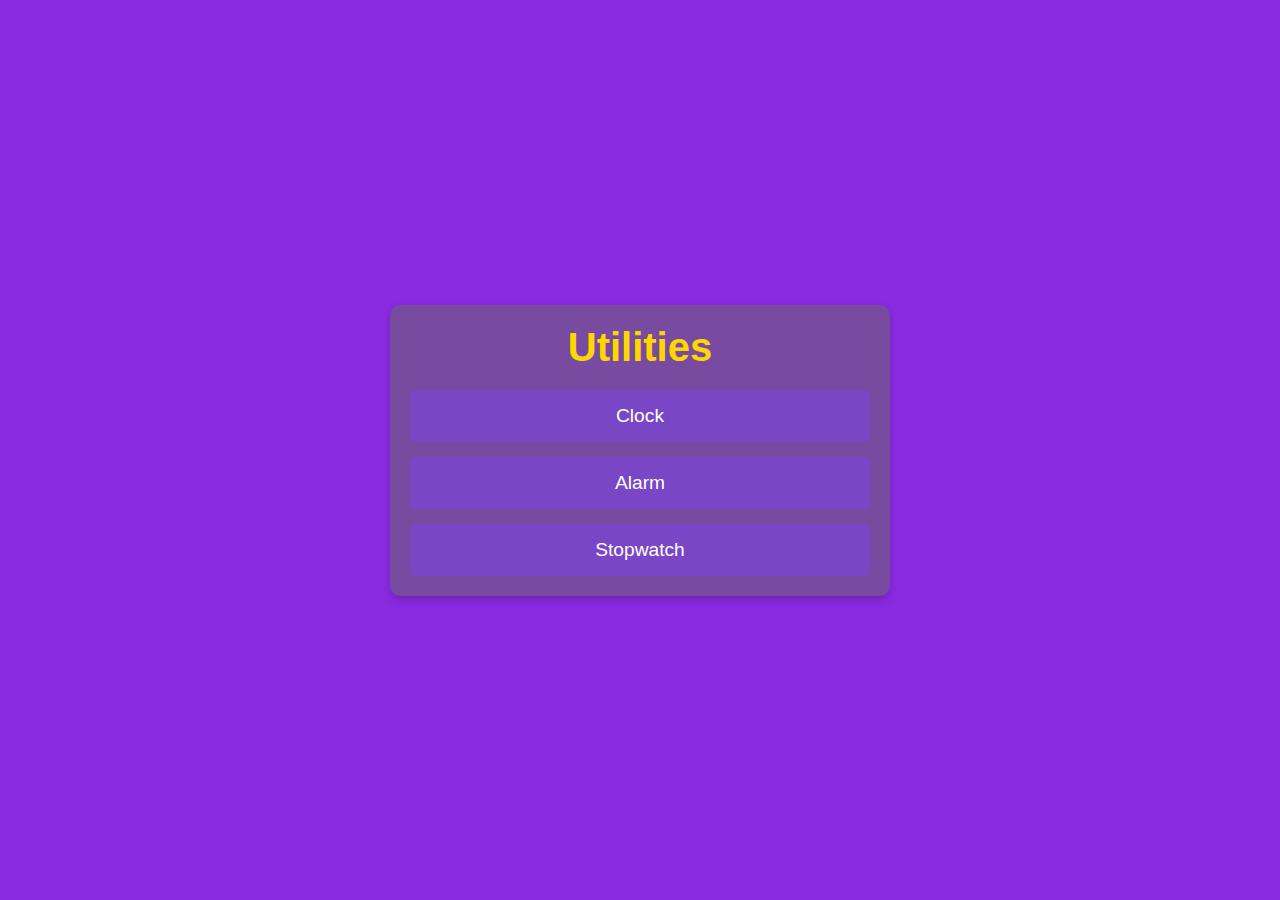
<file: index.html>
<!DOCTYPE html>
<html lang="en">
<head>
    <meta charset="UTF-8">
    <meta name="viewport" content="width=device-width, initial-scale=1.0">
    <title>Utilities</title>
    <link rel="stylesheet" href="index.css">
</head>
<body>
    <div class="container">
        <h1>Utilities</h1>
        <div class="links">
            <a href="clock.html" class="button">Clock</a>
            <a href="alarm.html" class="button">Alarm</a>
            <a href="stopwatch.html" class="button">Stopwatch</a>
        </div>
    </div>
</body>
</html>
</file>
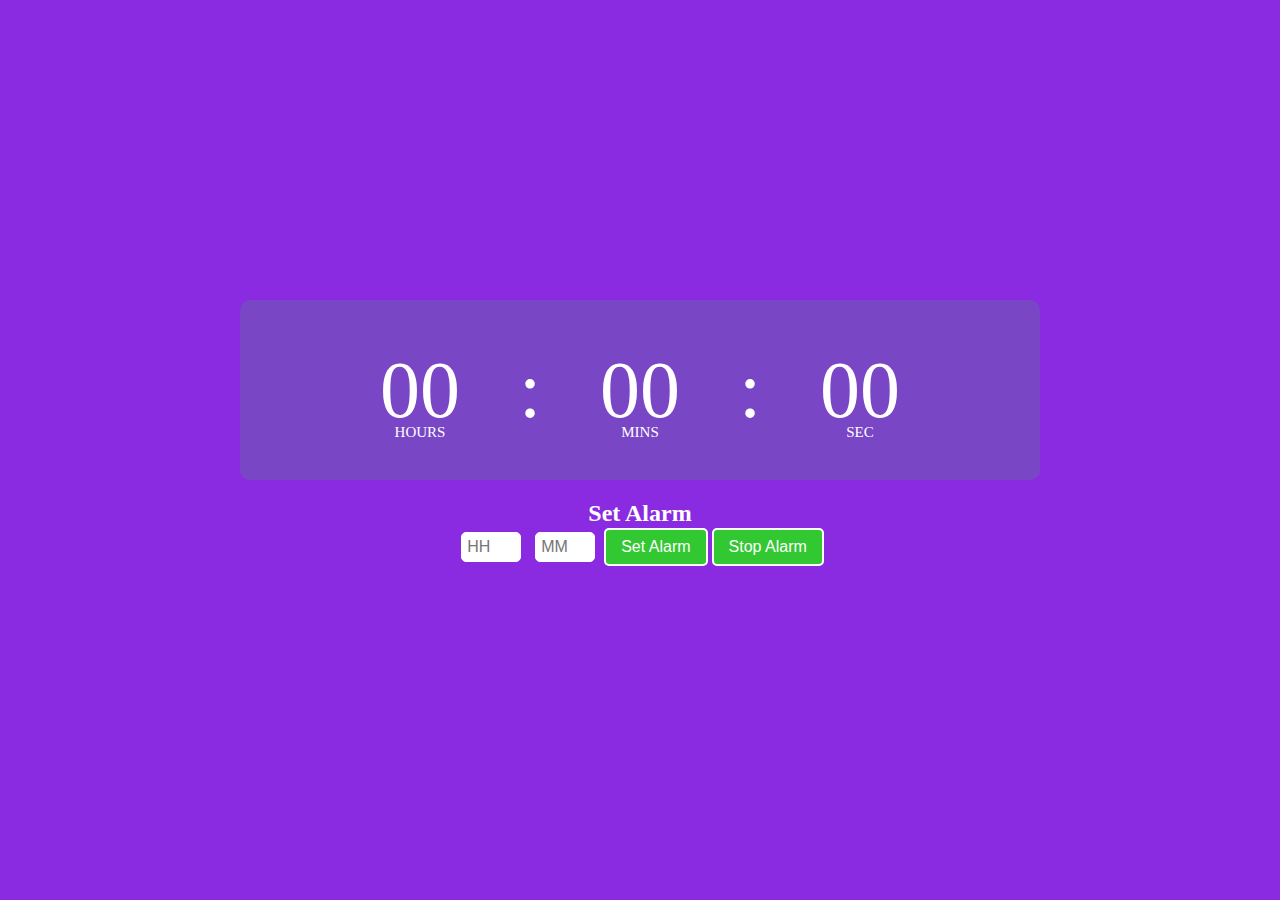
<file: alarm.html>
<!DOCTYPE html>
<html lang="en">
<head>
    <meta charset="UTF-8">
    <meta name="viewport" content="width=device-width, initial-scale=1.0">
    <title>Alarm Clock</title>
    <link rel="stylesheet" href="alarm.css">
</head>
<body>
    <div class="content">
        <div class="container">
            <div class="clock">
                <span id="hrs">00</span>
                <span>:</span>
                <span id="min">00</span>
                <span>:</span>
                <span id="sec">00</span>
            </div>
            <div class="alarm">
                <h2>Set Alarm</h2>
                <input type="number" id="alarm-hrs" placeholder="HH" min="0" max="23">
                <input type="number" id="alarm-min" placeholder="MM" min="0" max="59">
                <button id="set-alarm">Set Alarm</button>
                <button id="stop-alarm" disabled>Stop Alarm</button> <!-- New Stop Alarm button -->
                <p id="alarm-msg"></p>
            </div>
        </div>
    </div>
    <script src="alarm.js"></script>
</body>
</html>
</file>
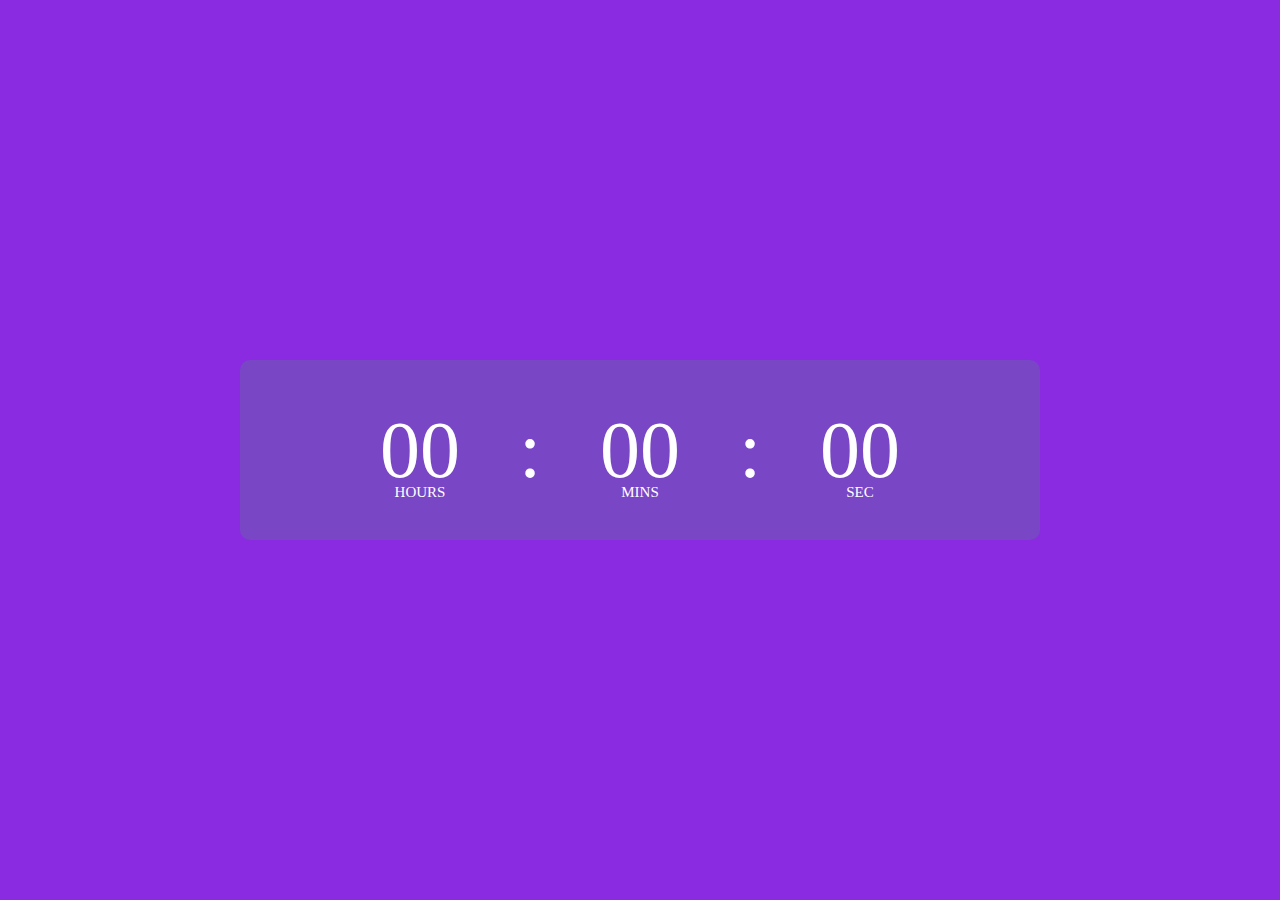
<file: clock.html>
<!DOCTYPE html>
<html lang="en">
<head>
    <meta charset="UTF-8">
    <meta name="viewport" content="width=device-width, initial-scale=1.0">
    <title>Clock</title>
    <link rel="stylesheet" href="clock.css">
</head>
<body>
    <div class="content">
        <div class="container">
            <div class="clock">
                <span id="hrs">00</span>
                <span>:</span>
                <span id="min">00</span>
                <span>:</span>
                <span id="sec">00</span>
            </div>
        </div>
    </div>
    <script src="clock.js"></script>
</body>
</html>
</file>
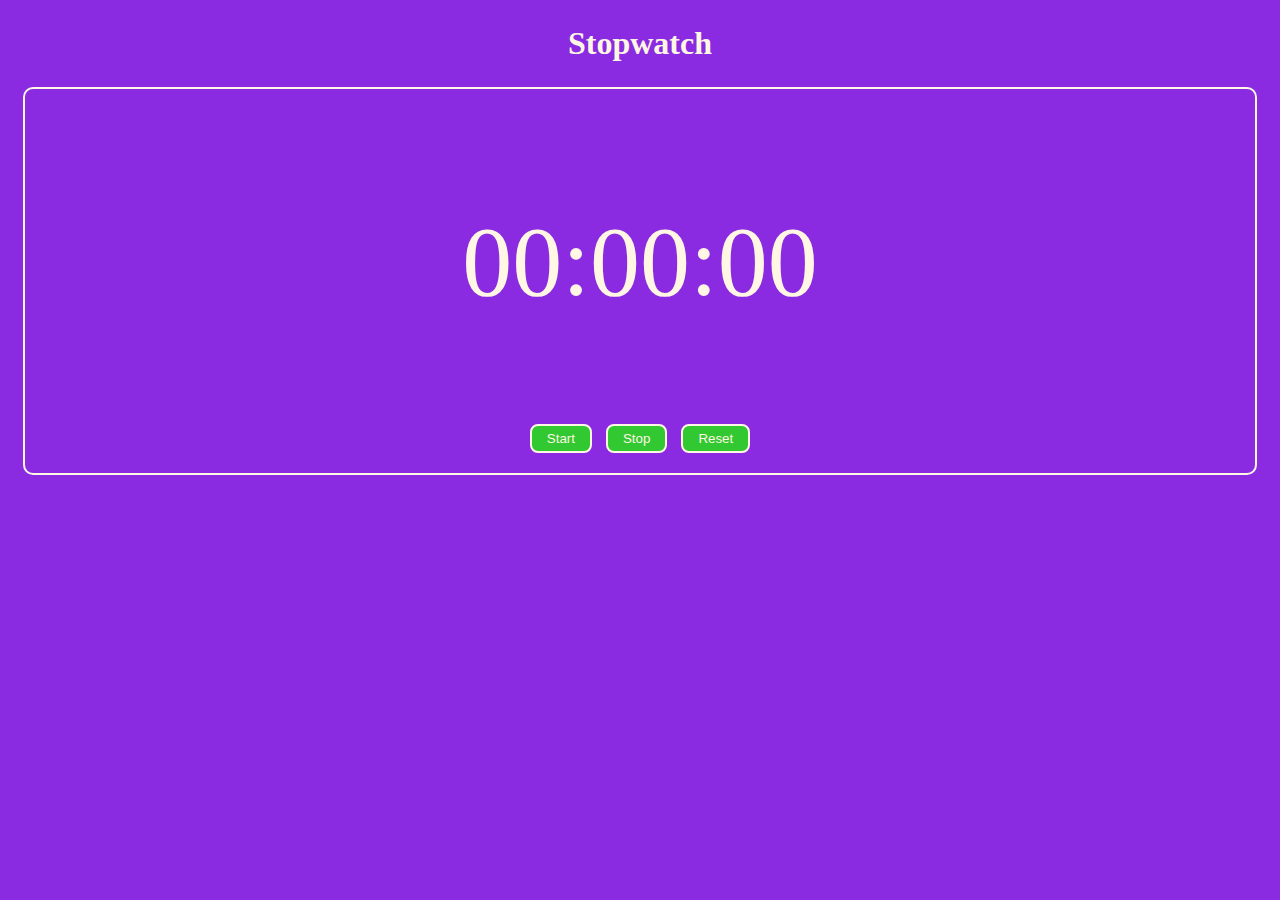
<file: stopwatch.html>
<!DOCTYPE html>
<html lang="en">
<head>
    <meta charset="UTF-8">
    <meta name="viewport" content="width=device-width, initial-scale=1.0">
    <title>Stopwatch</title>
    <link rel="stylesheet" href="stopwatch.css">
</head>
<body>
    <header>
        <h1>Stopwatch</h1>
    </header>

    <main>
        <div class="stopwatch">
            <p>00:00:00</p>
        </div>
<div class="nav">
        <button class="start" onclick="start()">
            Start
        </button>
        
        <button class="stop" onclick="stop()">
            Stop
        </button>

        <button class="reset" onclick="reset()">
            Reset
        </button>
</div>
    </main>

<script src="stopwatch.js"></script>
</body>
</html>
</file>
<file: index.css>
* {
    margin: 0;
    padding: 0;
    box-sizing: border-box;
}

body {
    font-family: Arial, sans-serif;
    background-color: blueviolet; 
    color: #ffffff; 
    display: flex;
    justify-content: center;
    align-items: center;
    height: 100vh;
    text-align: center;
}

.container {
    width: 90%;
    max-width: 500px;
    padding: 20px;
    background-color: #784ba0; 
    box-shadow: 0 4px 8px rgba(0, 0, 0, 0.2);
    border-radius: 10px;
}

h1 {
    margin-bottom: 20px;
    font-size: 2.5em;
    color: #ffd700;
}

.links {
    display: flex;
    flex-direction: column;
    gap: 15px;
}

.button {
    text-decoration: none;
    display: block;
    padding: 15px;
    font-size: 1.2em;
    background-color: rgb(121, 70, 198);
    color: #ffffff;
    border-radius: 5px;
    transition: background-color 0.3s ease;
}

.button:hover {
    background-color: #5a2d9f;
}

@media (max-width: 768px) {
    h1 {
        font-size: 2em;
    }

    .button {
        font-size: 1.1em;
        padding: 12px;
    }

    .container {
        width: 95%;
        max-width: 100%;
        padding: 15px;
    }
}

@media (max-width: 480px) {
    h1 {
        font-size: 1.7em;
    }

    .button {
        font-size: 1em;
        padding: 10px;
    }

    .container {
        width: 95%;
        max-width: 100%;
        padding: 10px;
    }
}
</file>
<file: alarm.css>
* {
    margin: 0;
    padding: 0;
    box-sizing: border-box;
}

.content {
    width: 100%;
    min-height: 100vh;
    background-color: blueviolet;
    color: #fff;
    position: relative;
}

.container {
    width: 800px;
    height: 300px;
    position: absolute;
    top: 50%;
    left: 50%;
    transform: translate(-50%, -50%);
}

.clock {
    width: 100%;
    height: 180px;
    background-color: rgb(121, 70, 198);
    border-radius: 10px;
    display: flex;
    align-items: center;
    justify-content: center;
}

.clock span {
    font-size: 80px;
    width: 110px;
    display: inline-block;
    text-align: center;
    position: relative;
}

.clock span::after {
    font-size: 15px;
    position: absolute;
    bottom: -5px;
    left: 50%;
    transform: translateX(-50%);
}

#hrs::after {
    content: 'HOURS';
}

#min::after {
    content: 'MINS';
}

#sec::after {
    content: 'SEC';
}

.alarm {
    margin-top: 20px;
    text-align: center;
}

.alarm input {
    width: 60px;
    padding: 5px;
    margin: 5px;
    font-size: 16px;
    border-radius: 5px;
    border: 1px solid #fff;
}

.alarm button {
    padding: 8px 15px;
    font-size: 16px;
    background-color: rgb(50, 200, 50);
    border: none;
    border-radius: 5px;
    border: 2px solid #fff;
    cursor: pointer;
    color: #fff;
}

.alarm button:hover {
    background-color: rgb(40, 150, 40);
    transform: scale(1.1);
}

#alarm-msg {
    margin-top: 10px;
    font-size: 16px;
    color: #ff0;
}

@media (max-width: 768px) {
    .container {
        width: 90%;
        height: auto;
        padding: 10px;
    }

    .clock {
        height: 150px;
    }

    .clock span {
        font-size: 50px;
        width: 80px;
    }

    #hrs::after, #min::after, #sec::after {
        font-size: 12px;
    }

    .alarm input {
        width: 50px;
        font-size: 14px;
    }

    .alarm button {
        padding: 6px 12px;
        font-size: 14px;
    }

    #alarm-msg {
        font-size: 14px;
    }
}

@media (max-width: 480px) {
    .clock {
        height: 120px;
    }

    .clock span {
        font-size: 40px;
        width: 70px;
    }

    #hrs::after, #min::after, #sec::after {
        font-size: 10px;
    }

    .alarm input {
        width: 45px;
        font-size: 12px;
    }

    .alarm button {
        padding: 5px 10px;
        font-size: 12px;
    }

    #alarm-msg {
        font-size: 12px;
    }
}
</file>
<file: clock.css>
* {
    margin: 0;
    padding: 0;
    box-sizing: border-box;
}

.content {
    width: 100%;
    min-height: 100vh;
    background-color: blueviolet;
    color: #fff;
    position: relative;
}

.container {
    width: 800px;
    height: 180px;
    position: absolute;
    top: 50%;
    left: 50%;
    transform: translate(-50%, -50%);
}

.clock {
    width: 100%;
    height: 100%;
    background-color: rgb(121, 70, 198);
    border-radius: 10px;
    display: flex;
    align-items: center;
    justify-content: center;
}

.clock span {
    font-size: 80px;
    width: 110px;
    display: inline-block;
    text-align: center;
    position: relative;
}

.clock span::after {
    font-size: 15px;
    position: absolute;
    bottom: -5px;
    left: 50%;
    transform: translateX(-50%);
}

#hrs::after {
    content: 'HOURS';
}

#min::after {
    content: 'MINS';
}

#sec::after {
    content: 'SEC';
}

/* Mobile responsiveness */
@media (max-width: 768px) {
    .container {
        width: 90%;
        height: auto;
        padding: 10px;
    }

    .clock {
        height: 150px;
    }

    .clock span {
        font-size: 60px;
        width: 90px;
    }

    #hrs::after, #min::after, #sec::after {
        font-size: 12px;
    }
}

@media (max-width: 480px) {
    .container {
        width: 100%;
        height: auto;
        padding: 5px;
    }

    .clock {
        height: 120px;
    }

    .clock span {
        font-size: 40px;
        width: 70px;
    }

    #hrs::after, #min::after, #sec::after {
        font-size: 10px;
    }
}
</file>
<file: stopwatch.css>
body{
    background-color: blueviolet;
}

h1{
    margin: 15px;
    padding: 10px;
    text-align: center;
    color: #FFF6E3;
}

main{
    border: 2px solid #FFF6E3;
    border-radius: 10px;
    margin: 15px;
    padding: 15px;
    color: #FFF6E3;
}

div p{
    text-align: center;
    font-size: 100px;
}

.nav{
    text-align: center;
}

.stop, .start, .reset{
    background-color: rgb(50, 200, 50);
    border: 2px solid #FFF6E3;
    border-radius: 8px;
    color: #FFF6E3;
    padding: 5px 15px;
    margin: 5px;
}

.stop:hover, .start:hover, .reset:hover {
    background-color: rgb(40, 150, 40);
    transform: scale(1.1);
}

@media (max-width: 600px) {
    h1 {
        font-size: 24px;
        margin: 10px;
        padding: 5px;
    }

    main {
        margin: 10px;
        padding: 10px;
    }

    div p {
        font-size: 60px;
    }

    .stop, .start, .reset {
        padding: 10px 20px;
        font-size: 16px;
    }
    
    .nav {
        padding: 10px;
    }
}
</file>
